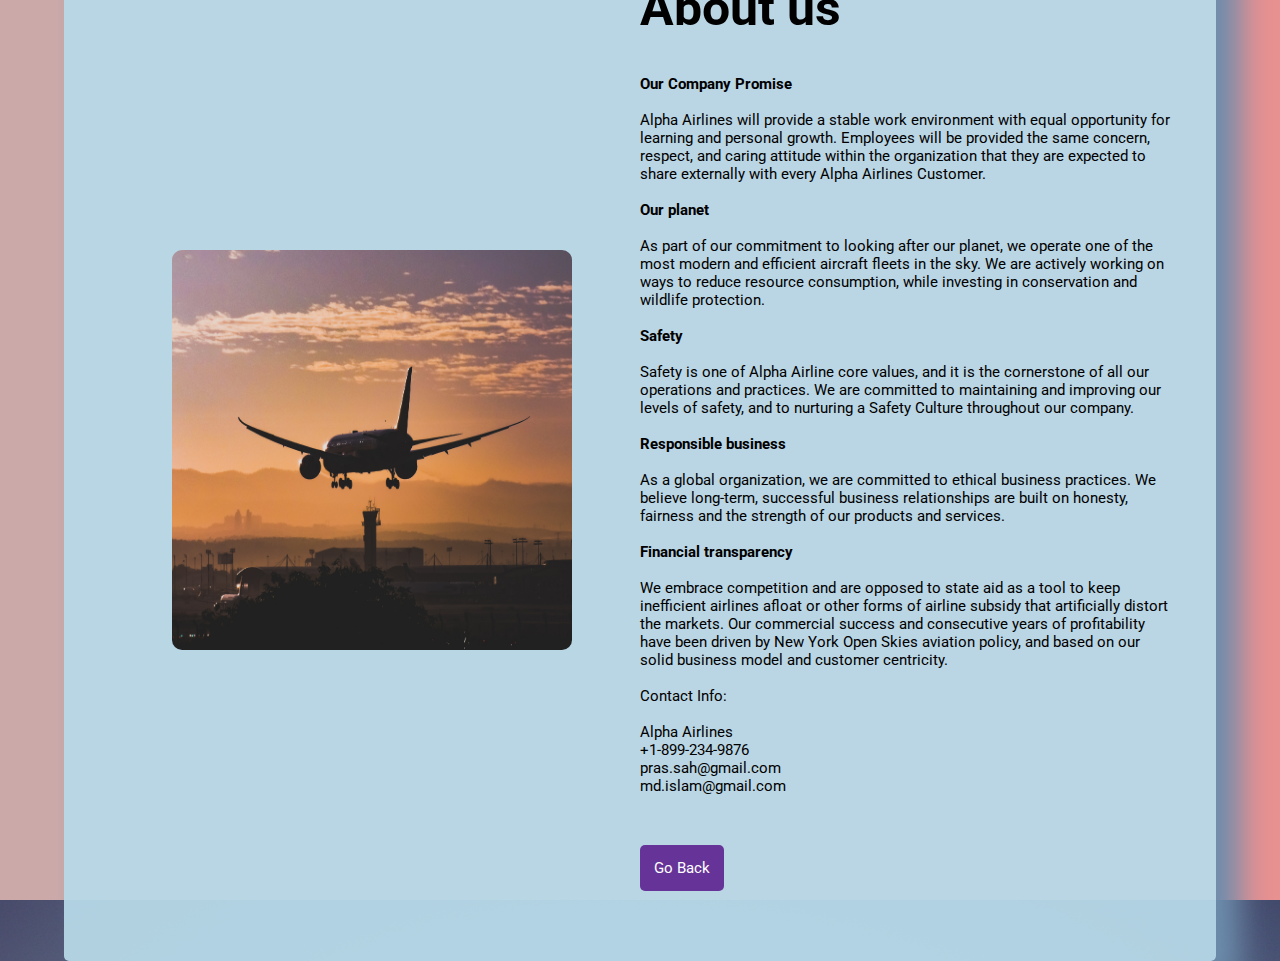
<file: src_code/About/about.html>
<!DOCTYPE html>
<html lang="en">
<head>
  <link rel="stylesheet" href="about.css">
  <title>Alpha Airlines</title>
</head>
<body>
<div class="wrapper">

  <div class="background-container">
    <div class="bg-1"></div>
    <div class="bg-2"></div>

  </div>
  <div class="about-container">

    <div class="image-container">
      <img src="../../Images/img5.jpg" alt="">

    </div>

    <div class="text-container">
      <h2>About us</h2><br>
      <h4>Our Company Promise</h4><br>
      <p>Alpha Airlines will provide a stable work environment with equal opportunity for learning and personal growth.
        Employees will be provided the same concern, respect,
        and caring attitude within the organization that they are expected to share externally with every Alpha Airlines Customer.</p><br>
      <h4>Our planet</h4><br>
      <p>As part of our commitment to looking after our planet, we operate one of the most modern and efficient aircraft fleets in the sky.
        We are actively working on ways to reduce resource consumption, while investing in conservation and wildlife protection.</p><br>
      <h4>Safety</h4><br>
      <p>Safety is one of Alpha Airline core values, and it is the cornerstone of all our operations and practices.
        We are committed to maintaining and improving our levels of safety, and to nurturing a Safety Culture throughout our company.</p><br>
      <h4>Responsible business</h4><br>
      <p>As a global organization, we are committed to ethical business practices. We believe long-term,
        successful business relationships are built on honesty, fairness and the strength of our products and services.</p><br>
      <h4>Financial transparency</h4><br>
      <p>We embrace competition and are opposed to state aid as a tool to keep inefficient airlines afloat or other forms of airline subsidy that artificially distort the markets.
        Our commercial success and consecutive years of profitability have been driven by New York Open Skies aviation policy, and based on our solid business model and customer centricity.</p><br>
    <p>
        Contact Info:<br><br>

        Alpha Airlines<br>
        +1-899-234-9876<br>
        pras.sah@gmail.com<br>
        md.islam@gmail.com<br>
    </p>
      <a href="../index.html">Go Back</a>
    </div>

  </div>
</div>


</body>
</html>
</file>
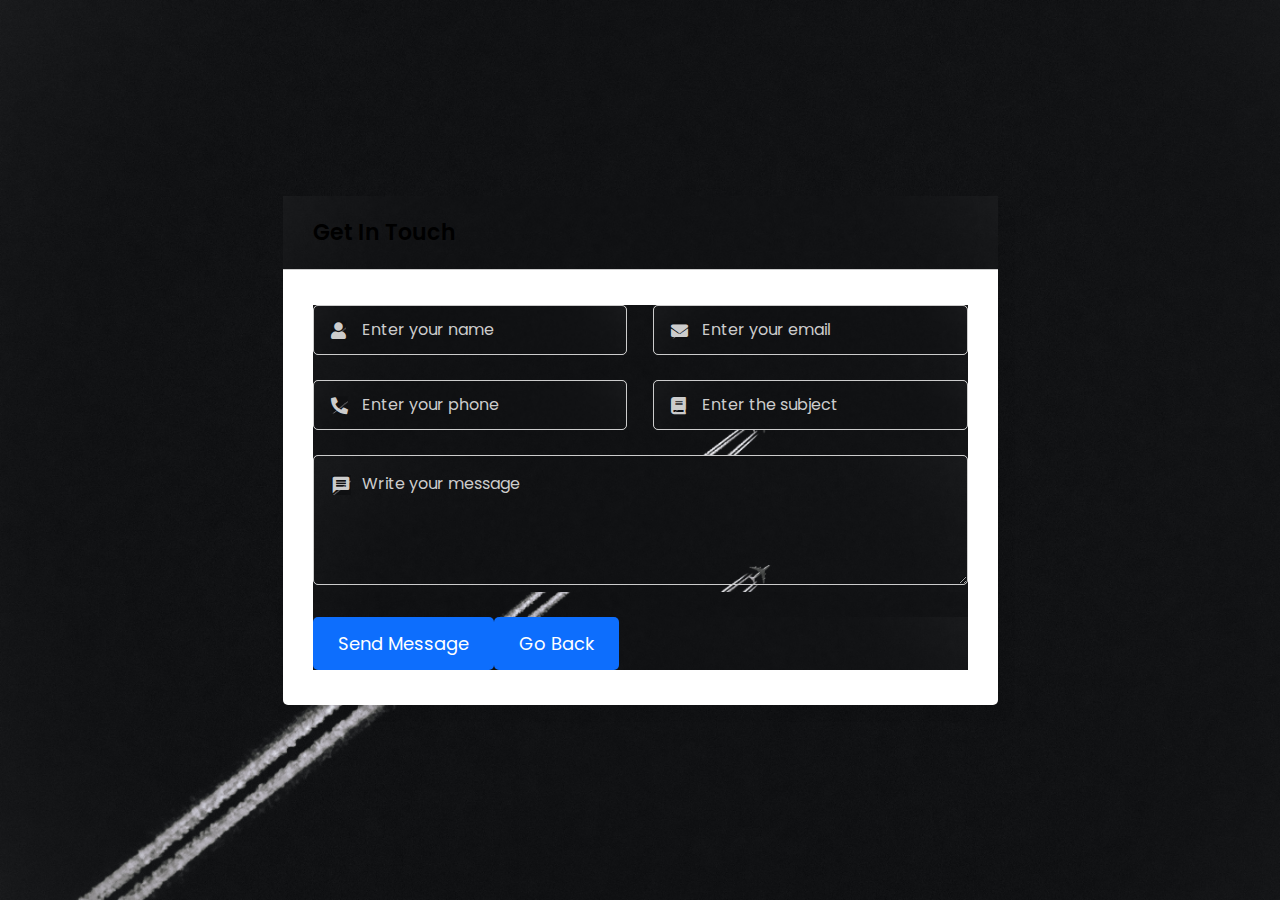
<file: src_code/Contact/contact.html>
<!DOCTYPE html>
<html lang="en">

<head>
  <meta charset="UTF-8">
  <meta name="viewport" content="width=device-width, initial-scale=1.0">
  <title>Alpha Airlines</title>
  <link rel="stylesheet" href="contact.css">
  <link rel="stylesheet" href="https://fonts.googleapis.com/icon?family=Material+Icons">
  <link rel="stylesheet" href="https://cdnjs.cloudflare.com/ajax/libs/font-awesome/5.15.3/css/all.min.css" />
</head>

<body>
  <div class="wrapper">
    <header>Get In Touch</header>
    <form onsubmit="sendEmail(); reset(); return false;" autocomplete="off">
      <div class="dbl-field">
        <div class="field">
          <input type="text" name="name" id="name" placeholder="Enter your name">
          <i class='fas fa-user'></i>
        </div>
        <div class="field">
          <input type="text" name="email" id="email" placeholder="Enter your email">
          <i class='fas fa-envelope'></i>
        </div>
      </div>
      <div class="dbl-field">
        <div class="field">
          <input type="text" name="phone" id="phone" placeholder="Enter your phone">
          <i class='fas fa-phone-alt'></i>
        </div>
        <div class="field">
          <input type="text" name="subject" id="subject" placeholder="Enter the subject">
          <i class='fas fa-book'></i>
        </div>
      </div>
      <div class="message">
        <textarea placeholder="Write your message" id="message" name="message"></textarea>
        <i class="material-icons">message</i>
      </div>
      <div class="button-area">
        <button type="submit">Send Message</button><br>
        <button type="reset" id="back" onclick="location.href='../index.html'">Go Back</button>
        <span></span>
      </div>
    </form>
  </div>

  <script src="contact.js"></script>

</body>

</html>

<!-- <!DOCTYPE html>
<html lang="en">
<head>
  <meta charset="UTF-8">
  <meta name="viewport" content="width=device-width, initial-scale=1.0">
  <title>Alpha Airlines</title>
  <link rel="stylesheet" href="contact.css">
  <link rel="stylesheet" href="https://fonts.googleapis.com/icon?family=Material+Icons">
  <link rel="stylesheet" href="https://cdnjs.cloudflare.com/ajax/libs/font-awesome/5.15.3/css/all.min.css"/>
</head>
<body>
  <div class="wrapper">
    <header>Send us a Message</header>
    <form action="#" method="POST">
      <div class="dbl-field">
        <div class="field">
          <input type="text" name="name" placeholder="Enter your name">
          <i class='fas fa-user'></i>
        </div>
        <div class="field">
          <input type="text" name="email" placeholder="Enter your email">
          <i class='fas fa-envelope'></i>
        </div>
      </div>
      <div class="dbl-field">
        <div class="field">
          <input type="text" name="phone" placeholder="Enter your phone">
          <i class='fas fa-phone-alt'></i>
        </div>
        <div class="field">
          <input type="text" name="Subject" placeholder="Enter the subject">
          <i class='fas fa-book'></i>
        </div>
      </div>
      <div class="message">
        <textarea placeholder="Write your message" name="message"></textarea>
        <i class="material-icons">message</i>
      </div>
      <div class="button-area">
        <button type="submit">Send Message</button>
        <button type="reset" id="back" onclick="location.href='../index.html'">Go Back</button>
        <span></span>
      </div>
    </form>
  </div>

  <script src="contact.js"></script>

</body>
</html> -->
</file>
<file: src_code/About/about.css>
@import url('https://fonts.googleapis.com/css2?family=Roboto:wght@300;400;500;700&display=swap');
*{
  padding: 0;
  margin: 0;
  box-sizing: border-box;
  font-family: 'Roboto', sans-serif;
}
body{
  background-image: url("../../Images/img2.jpg");
  background-size: cover;
}
.wrapper{
  position: relative;
  display: flex;
  justify-content: center;
  align-items: center;
}
.background-container{
  width: 100%;
  min-height: 100vh;
  display: flex;
}
.bg-1{
  flex: 1;
  background-color: rgb(204, 169, 169);
}
.bg-2{
  flex: 1;
  background-color: rgb(232, 145, 145);
}
.about-container{
  width: 100%;
  min-height: 80vh;
  position: absolute;
  background-color: rgba(183, 217, 232, 0.94);
  box-shadow: 24px 24px 30px #6d8dad;
  display: flex;
  justify-content: center;
  align-items: center;
  padding: 20px 40px;
  border-radius: 5px;
}
.image-container{
  flex: 1;
  display: flex;
  justify-content: center;
  align-items: center;
}
.image-container img {
  width: 500px;
  height: 500px;
  margin: 20px;
  border-radius: 10px;
}
.text-container{
  flex: 1;
  display: flex;
  justify-content: center;
  align-items: flex-start;
  flex-direction: column;
  font-size: 15px;
}
.text-container h2{
  font-size: 50px;
  padding: 20px 0px;
}
.text-container a{
  text-decoration: none;
  padding: 12px;
  margin: 50px 0px;
  background-color: rebeccapurple;
  border: 2px solid transparent;
  color: white;
  border-radius: 5px;
  transition: .3s all ease;
}
.text-container a:hover{
  background-color: transparent;
  color: black;
  border: 2px solid rebeccapurple;
}
@media screen and (max-width: 1600px){
  .about-container{
    width: 90%;
  }
  .image-container img{
    width: 400px;
    height: 400px;
  }
  .text-container h1{
    font-size: 50px;
  }
}
@media screen and (max-width: 1100px){
  .about-container{
    flex-direction: column;
  }
  .image-container img{
    width: 300px;
    height: 300px;
  }
  .text-container {
    align-items: center;
  }
}
</file>
<file: src_code/Contact/contact.css>
/* Import Google font - Poppins */
@import url('https://fonts.googleapis.com/css2?family=Poppins:wght@400;500;600&display=swap');
*{
  margin: 0;
  padding: 0;
  box-sizing: border-box;
  font-family: "Poppins", sans-serif;

  background-image: url("../../Images/img7.jpg");
  background-size: cover;
}
body{
  display: flex;
  padding: 0 10px;
  min-height: 100vh;
  /* background: #0D6EFD; */
  

  align-items: center;
  justify-content: center;
}
::selection{
  color: #fff;
  background: #0D6EFD;
}
.wrapper{
  width: 715px;
  background: #fff;
  border-radius: 5px;
  box-shadow: 10px 10px 10px rgba(0,0,0,0.05);
}
.wrapper header{
  font-size: 22px;
  font-weight: 600;
  padding: 20px 30px;
  border-bottom: 1px solid #ccc;
}
.wrapper form{
  margin: 35px 30px;
}
.wrapper form.disabled{
  pointer-events: none;
  opacity: 0.7;
}
form .dbl-field{
  display: flex;
  margin-bottom: 25px;
  justify-content: space-between;
}
.dbl-field .field{
  height: 50px;
  display: flex;
  position: relative;
  width: calc(100% / 2 - 13px);
}
.wrapper form i{
  position: absolute;
  top: 50%;
  left: 18px;
  color: #ccc;
  font-size: 17px;
  pointer-events: none;
  transform: translateY(-50%);
}
form .field input,
form .message textarea{
  width: 100%;
  height: 100%;
  outline: none;
  padding: 0 18px 0 48px;
  font-size: 16px;
  border-radius: 5px;
  border: 1px solid #ccc;
}
.field input::placeholder,
.message textarea::placeholder{
  color: #ccc;
}
.field input:focus,
.message textarea:focus{
  padding-left: 47px;
  border: 2px solid #0D6EFD;
}
.field input:focus ~ i,
.message textarea:focus ~ i{
  color: #0D6EFD;
}
form .message{
  position: relative;
}
form .message i{
  top: 30px;
  font-size: 20px;
}
form .message textarea{
  min-height: 130px;
  max-height: 230px;
  max-width: 100%;
  min-width: 100%;
  padding: 15px 20px 0 48px;
}
form .message textarea::-webkit-scrollbar{
  width: 0px;
}
.message textarea:focus{
  padding-top: 14px;
}
form .button-area{
  margin: 25px 0;
  display: flex;
  align-items: center;
}
.button-area button{
  color: #fff;
  border: none;
  outline: none;
  font-size: 18px;
  cursor: pointer;
  border-radius: 5px;
  padding: 13px 25px;
  background: #0D6EFD;
  transition: background 0.3s ease;
}
.button-area button:hover{
  background: #025ce3;
}
.button-area span{
  font-size: 17px;
  margin-left: 30px;
  display: none;
}
@media (max-width: 600px){
  .wrapper header{
    text-align: center;
  }
  .wrapper form{
    margin: 35px 20px;
  }
  form .dbl-field{
    flex-direction: column;
    margin-bottom: 0px;
  }
  form .dbl-field .field{
    width: 100%;
    height: 45px;
    margin-bottom: 20px;
  }
  form .message textarea{
    resize: none;
  }
  form .button-area{
    margin-top: 20px;
    flex-direction: column;
  }
  .button-area button{
    width: 100%;
    padding: 11px 0;
    font-size: 16px;
  }
  .button-area span{
    margin: 20px 0 0;
    text-align: center;
  }
}
</file>
